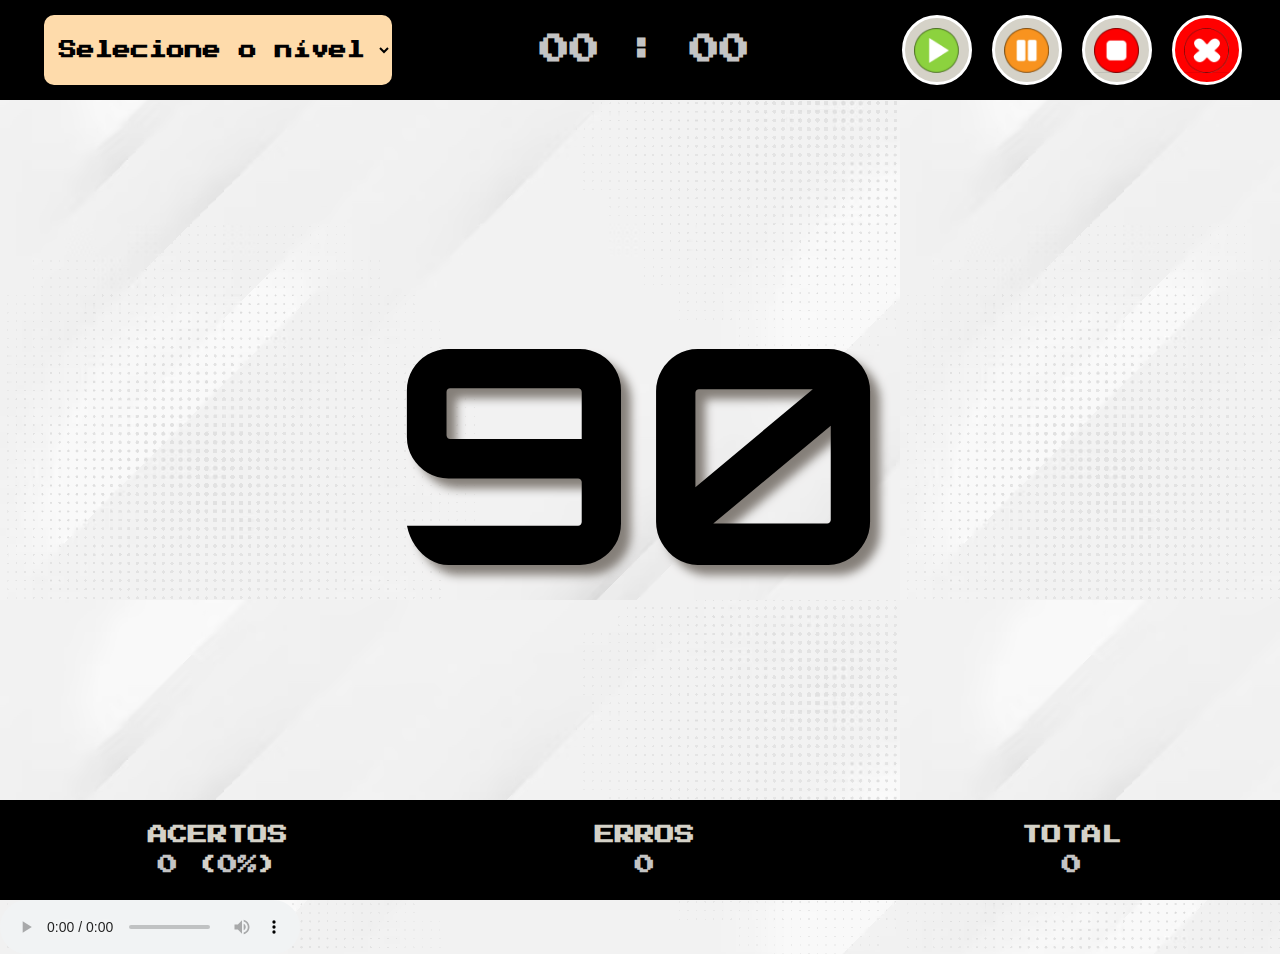
<file: jogo.html>
<!DOCTYPE html>
<html lang="en">

<head>
    <meta charset="UTF-8">
    <meta name="viewport" content="width=device-width, initial-scale=1.0">
    <link rel="stylesheet" href="css/general.css">
    <link rel="stylesheet" href="css/jogo.css">
    <title>JOGO: É PAR?</title>
</head>

<body>
  
    <div class="container containerTop">
              
        <div>
          
            <select id="nivel">
                <option value="selecione">Selecione o nível</option>
                <option value="facil">Fácil</option>
                <option value="medio">Médio</option>
                <option value="dificil">Difícil</option>
            </select>
        </div>

       
        <div class="tempo">
            <div>
                <span id="min">00</span>
                <span>:</span>
                <span id="seg">00</span>
            </div>
        </div>

       
        <div>
            <form>
                <input type="button" id="btnIniciar" class="btnPlay">
                <input type="button" id="btnPausar" class="btnPause">
                <input type="button" id="btnParar" class="btnStop">
                <input type="button" id="btnSair" class="btnSair">
            </form>
        </div>
    </div>

   
    <div class="painelJogo">
        <p id="nroSorteado">90</p>
    </div>

   
    <div class="container containerBottom">
      
        <div>
            <p>ACERTOS <br><span id="acertos">0</span>&nbsp;(<span id="percentualAcertos">0%</span>)</p>
        </div>
       
        <div>
            <p>ERROS<br><span id="erros">0</span></p>
        </div>
       
        <div>
            <p>TOTAL<br><span id="qtidadePares">0</span></p>
        </div>
    </div>

    <audio id="somJogo" controls>
        <source id="musica" type="audio/mpeg">
    </audio>


    <script src="js/jAlertWifi.js"></script>
    <script src="js/audio.js"></script>
    <script src="js/jogo.js"></script>
</body>

</html>
</file>
<file: css/general.css>
@import url('https://fonts.googleapis.com/css2?family=Press+Start+2P&display=swap');

* {
    font-family: 'Press Start 2P', cursive;
    box-sizing: border-box;
    margin:0;
}

body {
    background-image: url('../img/logoFundo.png');
}

.boxCenter {
    display: flex;
    justify-content: center;
    align-items: center;
    height: 100vh;
}

.boxCenter div {
    border: 10px solid rgb(255, 255, 255);
    outline: 5px solid rgb(0, 0, 0);
    border-radius: 50px;
    text-align: center;
    padding: 40px 20px;
    background-color: white;
    box-shadow: 0px 0px 15px 5px rgb(206, 206, 206);
}

.boxForm {
    width: 90%;
    animation-name: showForm;
    animation-duration: 0.5s;
}

@keyframes showForm {
    from {
        transform: rotate(0deg) scale(0);
    }

    to {
        transform: rotate(0deg) scale(1);
    }
}

.boxForm img {
    width: 30%;
    margin: 10px 0px 30px 0px;
    animation-name: moveImgForm2;
    animation-duration: 3s;
    animation-iteration-count: infinite;
    transform: translateX(0px);
}


.boxForm form {
    margin: 20px 0px;
}

.boxForm input[type="text"],
.boxForm input[type="password"] {
    width: 90%;
    margin: 10px 0px;
    padding: 10px;
    padding-left: 5px;
    border: none;
    border-bottom: 1px solid rgb(0, 0, 0);
    margin-top: 20px;
    outline: none;
    background-image: url('../img/emoji.gif');
    background-repeat: no-repeat;
    background-position: -55px -3px;
    background-size: 35px;
    transition: all 0.5s;
    font-size: 12px;
    text-align: center;
    color: rgb(35, 32, 32);
}

.boxForm input[type="text"]:focus,
.boxForm input[type="password"]:focus {
    background-position: left -3px;
}

.boxForm h1 {
    font-size:5vw;
    text-shadow: 1px 1px 1px rgb(119, 119, 119);
}

.boxForm input[type="button"],
.sucess a:link,
.sucess a:visited {
    width: 90%;
    margin: 20px 0px 10px 0px;
    padding: 10px;
    border-radius: 10px;
    cursor: pointer;
    background-color: rgb(255, 0, 0);
    color: rgb(2, 2, 2);
    border: none;
    text-shadow: 1px 1px 1px rgb(169, 166, 166);
    outline: none;
    font-size:12px;
}

.boxForm input[type="button"]:hover {
    background-color: black;
    color: rgb(247, 247, 247);
}

.boxForm p {
    font-size: 50%;
}

.boxGetNames {
    width: 800px;
}
.boxGetNames input[type="text"] {
    width:300px;
}
.boxForm a:link, .boxForm a:visited {
    color: #ff0000;
    font-weight: bold;
    font-size: 3vw;
}

@media screen and (min-width: 768px) {
    .boxForm {
        width: 450px;
        animation-name: showForm;
        animation-duration: 0.5s;
        background-color: green;
    }
    .boxForm h1 {
        font-size: 24px;
    }
    .boxForm input[type="text"],
    .boxForm input[type="password"] {
        width: 90%;
        text-align: left;
        padding-left: 45px;
        font-size: 14px;
    }
    .boxCenter div {
        box-shadow: 0px 0px 45px 5px rgb(206, 206, 206);
    }
    .boxForm img {
        width: 100px;
    }
    .boxForm input[type="button"],
    .sucess a:link,
    .sucess a:visited {
        width: 80%;
        padding: 20px;
        font-size:14px;
    }
    .boxForm p {
        font-size: 14px;
    }
    .boxForm a:link, .boxForm a:visited {
        font-size: 12px;
    }
}
</file>
<file: css/jogo.css>
@import url('https://fonts.googleapis.com/css2?family=Press+Start+2P&display=swap');
@import url('https://fonts.googleapis.com/css2?family=Orbitron&display=swap');

* {
    box-sizing: border-box;
    margin: 0px;
    padding: 0px;
    font-family: 'Press Start 2P', cursive;
}

body {
    background-color: #d5d2c8;
}
.containerTop {
    top: 0px;
}

.container {
    display: flex;
    flex-direction: column;
    background-color: black;
    color: rgb(182, 24, 24);
    font-size: 15px;
    font-weight: bold;
    height: 180px;
    position: fixed;
    width: 100%;
}

.container>div {
    display: flex;
    flex-direction: row;
    margin-left: 0px;
    width: 100%;
    padding: 10px;
    justify-content: center;
}

.container>div p {
    margin-right: 0px;
    color: #d5d2c8;
    padding-top: 10px;
}

.containerTop select {
    width: 100%;
    border-radius: 10px;
    font-weight: bold;
    background-color: rgb(73, 73, 73); 
    color:rgb(189, 146, 146);
    font-size: 12px;
    padding: 10px;
    text-align: center;
    border:none;
    cursor: pointer;
}

.containerTop input[type="button"] {
    background-color: #d5d2c8;
    border: 3px solid white;
    outline: none;
    cursor: pointer;
    width:50px;
    height: 50px;
    border-radius: 25px;
    background-repeat: no-repeat;
    background-position: center center;
    background-size: 45px;
}
.btnPlay {
    background-image: url('../img/btnPlay.png');
}
.btnPause {
    background-image: url('../img/btnPause.png');
}
.btnStop {
    background-image: url('../img/btnStop.png');
}
.btnSair {
    background-image: url('../img/btnSair.png');
}
.container input[type="button"]:nth-of-type(4) {
    background-color: rgb(255, 0, 0);
    color:white;
}

.containerTop input[type="button"]:hover {
    box-shadow: 5px 5px 5px gray;
}

.containerTop input[type="button"]:active {
    transform: scale(0.9);
}

.painelJogo {
    display: flex;
    height: 115vh;
    align-items: center;
    justify-content: center;
    background-image: url('../img/logoFundo.png');
}

.painelJogo p {
    font-size: 40vw;
    font-weight: bold;
    cursor: pointer;
}

.painelJogo p:active {
    background-color: transparent;
   
}

.containerBottom {
    bottom: 0px;
    flex-direction: row !important;
    text-align: center;
    font-size: 12px;
    height: 70px;
}

.container span {
    color: rgb(196, 196, 196);
}

#nroSorteado {
    cursor: pointer;
    font-family: 'Orbitron', sans-serif;
    text-shadow: 10px 10px 10px rgb(133, 127, 121);
}

span {
    padding-top: 10px;
    display:inline-block;
}
.tempo {
    margin-top:0px;
   
    font-size: 6vw !important;
}
.shakeNumber {
    animation-name: shakeNumber;
    animation-duration: 0.15s;
    animation-iteration-count: infinite;
}

@keyframes shakeNumber {
    0% {
        transform: rotate(-15deg);
    }
    25% {
        transform: rotate(0deg);
    }
    50% {
        transform: rotate(15deg);
    }
    75% {
        transform: rotate(0deg);
    }
    100% {
        transform: rotate(-15deg);
    }
}

@media screen and (min-width: 768px) {
    .container {
        flex-direction: row;
        font-size: 20px;
        height: 100px;
    }
    .container>div {
        margin-left: 10px;
        padding: 15px;
    }
    .containerTop select {
        width: 90%;
        background-color: rgb(254, 219, 171);
        color: black;
        font-size: 18px;
    }
    .containerTop input[type="button"] {
        width:70px;
        height: 70px;
        border-radius: 35px;
    }
    .tempo {
        margin-top:10px;
        font-size: 30px !important;
    }
    .painelJogo p {
        font-size: 300px;
    }
    .painelJogo {
        display: flex;
        height: 100vh;
    }
}
</file>
